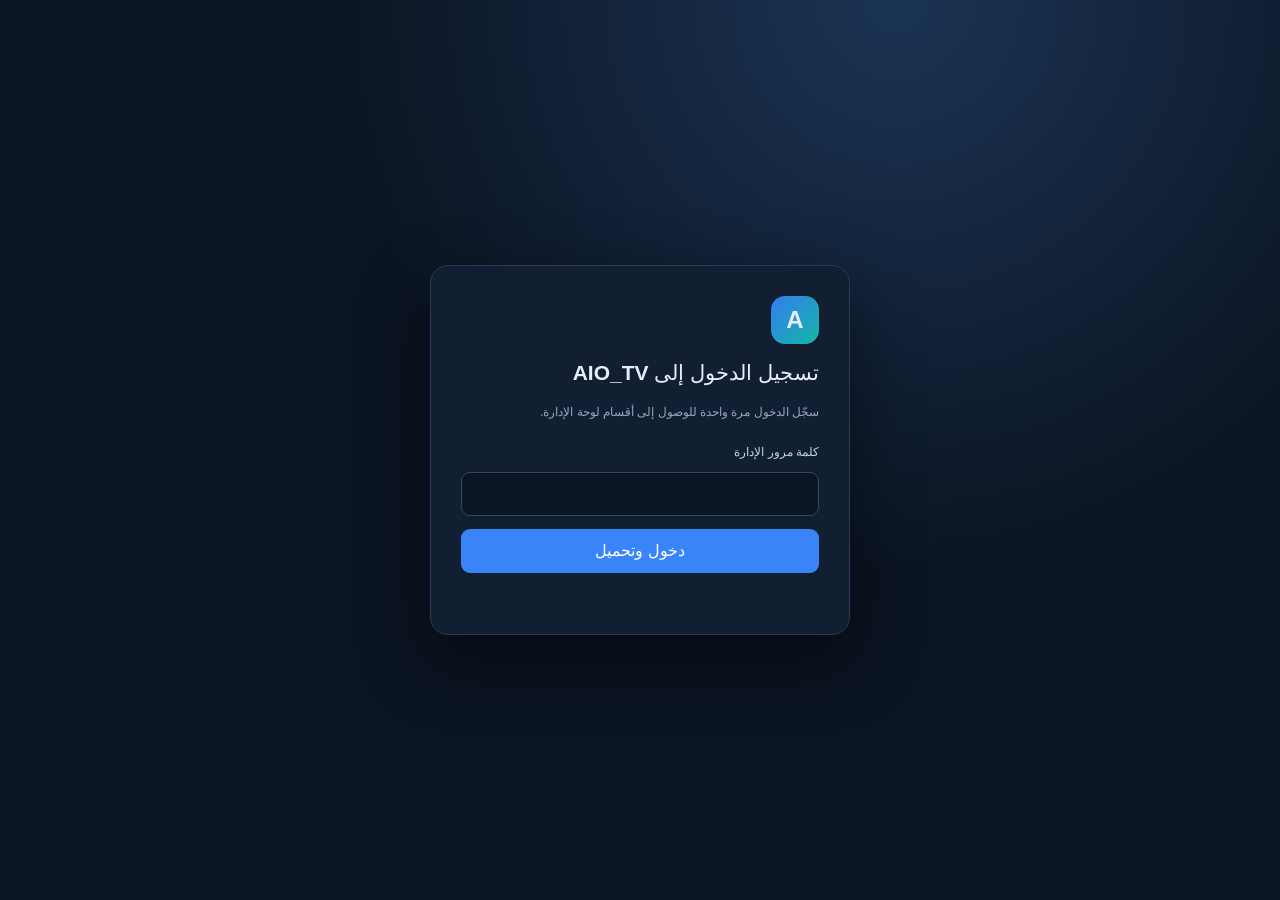
<file: public/admin-shell/index.html>
<!doctype html>
<html lang="ar" dir="rtl">
<head>
  <meta charset="utf-8">
  <meta name="viewport" content="width=device-width,initial-scale=1">
  <meta name="theme-color" content="#111c2e">
  <title>AIO_TV | لوحة الإدارة</title>
  <link rel="stylesheet" href="./assets/admin-shell.css">
</head>
<body>
  <section class="auth-gate" id="authGate">
    <form class="auth-card" id="loginForm">
      <div class="auth-mark">A</div>
      <h1>تسجيل الدخول إلى AIO_TV</h1>
      <p>سجّل الدخول مرة واحدة للوصول إلى أقسام لوحة الإدارة.</p>
      <label for="adminPassword">كلمة مرور الإدارة</label>
      <input id="adminPassword" type="password" autocomplete="current-password" required>
      <button id="loginButton" type="submit">دخول وتحميل</button>
      <div id="loginStatus" role="status" aria-live="polite"></div>
    </form>
  </section>
  <div class="app" id="app" hidden>
    <aside class="sidebar" id="sidebar">
      <a class="brand" href="#dashboard" aria-label="AIO TV Dashboard">
        <span class="brand-mark">A</span>
        <span class="brand-copy"><strong>AIO_TV</strong><small>مركز الإدارة</small></span>
      </a>
      <div class="nav-caption">القائمة الرئيسية</div>
      <nav class="nav" id="mainNav" aria-label="الأقسام الرئيسية">
        <button class="nav-item active" data-section="dashboard"><span class="nav-icon">⌂</span><span>Dashboard</span></button>
        <button class="nav-item" data-section="tv"><span class="nav-icon">▣</span><span>TV</span></button>
        <button class="nav-item" data-section="cameras"><span class="nav-icon">◉</span><span>Cameras</span></button>
        <button class="nav-item" data-section="vod"><span class="nav-icon">▷</span><span>VOD</span></button>
        <button class="nav-item" data-section="radios"><span class="nav-icon">♫</span><span>Radios</span></button>
        <button class="nav-item" data-section="users"><span class="nav-icon">♙</span><span>المستخدمون والتسجيل</span></button>
        <button class="nav-item" data-section="stores"><span class="nav-icon">▤</span><span>المتاجر والتقييمات</span></button>
        <button class="nav-item" data-section="subscriptions"><span class="nav-icon">◇</span><span>الاشتراكات وإزالة الإعلانات</span></button>
        <button class="nav-item" data-section="ads"><span class="nav-icon">▧</span><span>الإعلانات والإيرادات</span></button>
        <button class="nav-item" data-section="campaigns"><span class="nav-icon">◈</span><span>المعلنون والحملات</span></button>
        <button class="nav-item" data-section="billing"><span class="nav-icon">▣</span><span>الفواتير والمدفوعات</span></button>
        <button class="nav-item" data-section="reports"><span class="nav-icon">▥</span><span>التقارير</span></button>
        <button class="nav-item" data-section="settings"><span class="nav-icon">⚙</span><span>الإعدادات</span></button>
        <button class="nav-item" data-section="audit"><span class="nav-icon">☷</span><span>سجل العمليات</span></button>
        <button class="nav-item" data-section="monitoring"><span class="nav-icon">⌁</span><span>مراقبة النظام</span></button>
      </nav>
      <div class="sidebar-foot"><span class="status-dot"></span><span>الهيكل الأولي — دون ربط بيانات</span></div>
    </aside>

    <main class="main">
      <header class="topbar">
        <div class="topbar-start">
          <button class="icon-button" id="sidebarToggle" aria-label="طي القائمة">☰</button>
          <div class="breadcrumb"><span>AIO_TV</span><b>/</b><strong id="currentSection">Dashboard</strong></div>
        </div>
        <div class="topbar-end">
          <label class="search-box"><span>⌕</span><input id="sectionSearch" type="search" placeholder="ابحث في أقسام اللوحة..." autocomplete="off"></label>
          <button class="icon-button notification-button" type="button" title="الإشعارات" aria-label="الإشعارات">♧<i></i></button>
          <div class="user-chip"><span class="avatar">A</span><span><strong>مدير النظام</strong><small>حساب الإدارة</small></span></div>
        </div>
      </header>

      <section class="content" id="content">
        <section class="page-heading">
          <div><p class="eyebrow">نظرة عامة</p><h1 id="pageTitle">Dashboard</h1><p id="pageDescription">مركز موحد لمتابعة أقسام AIO_TV.</p></div>
          <span class="draft-tag">هيكل أولي</span>
        </section>
        <div id="pageBody" class="page-body"></div>
        <div id="tvFrameWrap" class="tv-frame-wrap" hidden></div>
      </section>
      <footer class="footer">AIO_TV Administration <span>•</span> واجهة مستقلة قيد التجهيز</footer>
    </main>
  </div>
  <script src="./assets/admin-shell.js"></script>
</body>
</html>
</file>
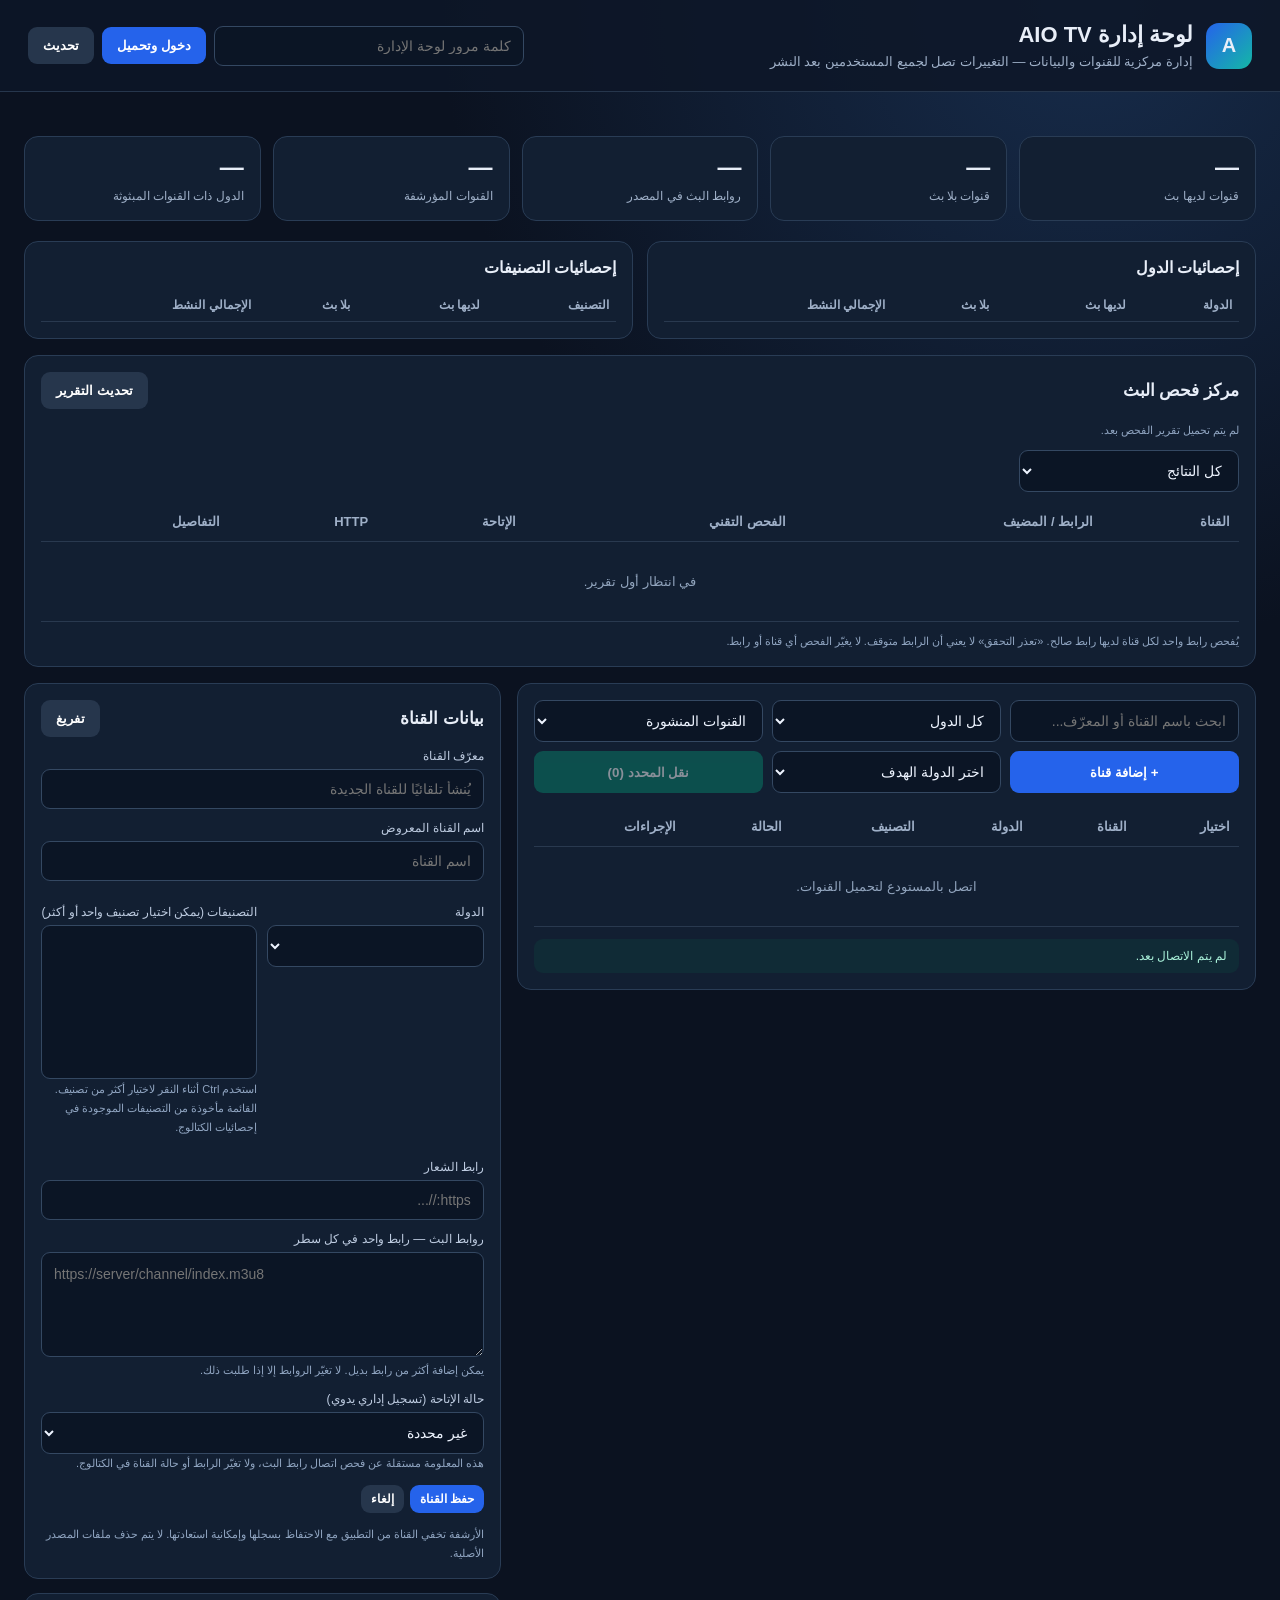
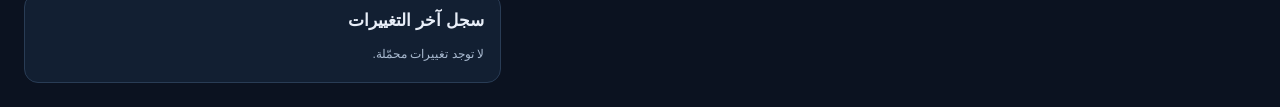
<file: public/admin/index.html>
<!doctype html>
<html lang="ar" dir="rtl">
<head>
<meta charset="utf-8"><meta name="viewport" content="width=device-width,initial-scale=1">
<title>AIO TV | لوحة الإدارة</title>
<style>
:root{color-scheme:dark;font-family:Tahoma,Arial,sans-serif;background:#0b1220;color:#e8eef8}
*{box-sizing:border-box}body{margin:0;background:radial-gradient(circle at 85% 0,#172c4b 0,transparent 32%),#0b1220;min-height:100vh}
.top{padding:22px 28px;border-bottom:1px solid #26364c;background:#0d1728dd;display:flex;align-items:center;justify-content:space-between;gap:18px;flex-wrap:wrap}
.brand{display:flex;align-items:center;gap:13px}.logo{width:46px;height:46px;border-radius:13px;background:linear-gradient(135deg,#2563eb,#14b8a6);display:grid;place-items:center;font-weight:900;font-size:20px}
h1{font-size:22px;margin:0}.sub{color:#9fb0c8;font-size:13px;margin-top:6px}
.wrap{max-width:1440px;margin:auto;padding:24px}.connect{display:flex;gap:8px;align-items:center;flex-wrap:wrap}.connect input{width:310px}
input,select,textarea{width:100%;background:#0b1525;color:#eef4ff;border:1px solid #344862;border-radius:9px;padding:11px 12px;font:14px Tahoma,Arial}
input:focus,select:focus,textarea:focus{outline:2px solid #2563eb55;border-color:#3b82f6}
button{border:0;border-radius:9px;padding:11px 15px;background:#2563eb;color:white;font-weight:700;cursor:pointer}
button:hover{filter:brightness(1.12)}button:disabled{opacity:.5;cursor:not-allowed}.secondary{background:#26364c}.danger{background:#9f343e}.success{background:#087f69}.muted{color:#9fb0c8}
.stats{display:grid;grid-template-columns:repeat(5,minmax(130px,1fr));gap:12px;margin:20px 0}.analytics{display:grid;grid-template-columns:1fr 1fr;gap:14px;margin:16px 0}.analytics .panel{min-width:0}.analytics h2{font-size:16px;margin:0 0 12px}.analytics table{min-width:0}.analytics th,.analytics td{padding:9px 7px;font-size:12px}
.stat,.panel{background:#121f32;border:1px solid #293c55;border-radius:14px;padding:16px}
.stat strong{display:block;font-size:24px;margin-bottom:5px}.stat span{color:#9fb0c8;font-size:12px}
.layout{display:grid;grid-template-columns:minmax(0,1.55fr) minmax(320px,1fr);gap:16px;align-items:start}.layout>*{min-width:0}
.toolbar{display:grid;grid-template-columns:repeat(3,minmax(0,1fr));gap:9px;margin-bottom:14px}.toolbar>*{min-width:0;width:100%}
.tablewrap{overflow:auto}table{width:100%;border-collapse:collapse;min-width:600px}th,td{text-align:right;padding:12px 9px;border-bottom:1px solid #29394f;font-size:13px}th{color:#9fb0c8;font-weight:600}
.namecell{font-weight:700}.subcell{font-size:11px;color:#91a4bd;margin-top:5px;direction:ltr;text-align:right}
.actions{display:flex;gap:6px;flex-wrap:wrap}.actions button{padding:7px 10px;font-size:12px}
.badge{display:inline-block;padding:4px 8px;border-radius:20px;background:#1c3657;color:#9bc4ff;font-size:11px}.archived{background:#49252c;color:#ffb7bf}
.formtitle{display:flex;justify-content:space-between;align-items:center;margin-bottom:12px}.formtitle h2{font-size:17px;margin:0}
.field{margin:12px 0}.field label{display:block;color:#bdcbe0;font-size:12px;margin-bottom:6px}.twocol{display:grid;grid-template-columns:1fr 1fr;gap:10px}select[multiple]{min-height:154px;padding:7px}select[multiple] option{padding:7px}
textarea{min-height:105px;resize:vertical;direction:ltr;text-align:left;line-height:1.5}
.help{font-size:11px;color:#8fa4c0;line-height:1.7}.status{margin-top:12px;padding:10px 12px;border-radius:9px;background:#102b36;color:#a8f0d9;font-size:12px;white-space:pre-wrap}
.audit{max-height:210px;overflow:auto;font-size:12px;color:#a9bad0;line-height:1.9}.audit div{border-bottom:1px solid #29394f;padding:5px 0}
.empty{text-align:center;padding:32px;color:#91a4bd}
@media(max-width:1200px){.layout{grid-template-columns:1fr}}
@media(max-width:900px){.layout{grid-template-columns:1fr}.analytics{grid-template-columns:1fr}.toolbar{grid-template-columns:1fr 1fr}.stats{grid-template-columns:repeat(2,1fr)}}
@media(max-width:560px){.wrap{padding:13px}.top{padding:16px}.connect input{width:100%}.connect{width:100%}.connect button{flex:1}.toolbar{grid-template-columns:1fr}.twocol{grid-template-columns:1fr}.stats{gap:8px}.stat{padding:12px}}
</style>
</head>
<body>
<header class="top">
 <div class="brand"><div class="logo">A</div><div><h1>لوحة إدارة AIO TV</h1><div class="sub">إدارة مركزية للقنوات والبيانات — التغييرات تصل لجميع المستخدمين بعد النشر</div></div></div>
 <div class="connect"><input id="workerPassword" type="password" autocomplete="current-password" placeholder="كلمة مرور لوحة الإدارة"><button id="connect">دخول وتحميل</button><button class="secondary" id="reload">تحديث</button></div>
</header>
<main class="wrap">
 <section class="stats">
  <div class="stat"><strong id="total">—</strong><span>قنوات لديها بث</span></div>
  <div class="stat"><strong id="noStreamCount">—</strong><span>قنوات بلا بث</span></div>
  <div class="stat"><strong id="streamLinksCount">—</strong><span>روابط البث في المصدر</span></div>
  <div class="stat"><strong id="archivedCount">—</strong><span>القنوات المؤرشفة</span></div>
  <div class="stat"><strong id="countryCount">—</strong><span>الدول ذات القنوات المبثوثة</span></div>
 </section>
 <section class="analytics">
  <div class="panel"><h2>إحصائيات الدول</h2><div class="tablewrap"><table><thead><tr><th>الدولة</th><th>لديها بث</th><th>بلا بث</th><th>الإجمالي النشط</th></tr></thead><tbody id="countryStats"></tbody></table></div></div>
  <div class="panel"><h2>إحصائيات التصنيفات</h2><div class="tablewrap"><table><thead><tr><th>التصنيف</th><th>لديها بث</th><th>بلا بث</th><th>الإجمالي النشط</th></tr></thead><tbody id="categoryStats"></tbody></table></div></div>
 </section>
 <section class="panel" style="margin:16px 0">
  <div class="formtitle"><h2>مركز فحص البث</h2><button class="secondary" id="refreshHealth">تحديث التقرير</button></div>
  <div id="streamHealthSummary" class="help">لم يتم تحميل تقرير الفحص بعد.</div>
  <div style="max-width:220px;margin-top:10px"><select id="streamHealthFilter" aria-label="فلترة نتائج فحص البث"><option value="all">كل النتائج</option><option value="down">المتوقفة فقط</option><option value="unknown">تعذر التحقق فقط</option></select></div>
  <div class="tablewrap" style="margin-top:10px"><table style="min-width:720px"><thead><tr><th>القناة</th><th>الرابط / المضيف</th><th>الفحص التقني</th><th>الإتاحة</th><th>HTTP</th><th>التفاصيل</th></tr></thead><tbody id="streamHealthRows"><tr><td colspan="6" class="empty">في انتظار أول تقرير.</td></tr></tbody></table></div>
  <div style="margin-top:10px"><button class="secondary" id="streamHealthMore" style="display:none">عرض 100 نتيجة إضافية</button></div>
  <div class="help" style="margin-top:8px">يُفحص رابط واحد لكل قناة لديها رابط صالح. «تعذر التحقق» لا يعني أن الرابط متوقف. لا يغيّر الفحص أي قناة أو رابط.</div>
 </section>
 <div class="layout">
  <section class="panel">
   <div class="toolbar">
    <input id="search" placeholder="ابحث باسم القناة أو المعرّف...">
    <select id="countryFilter"><option value="">كل الدول</option></select>
    <select id="stateFilter"><option value="active">القنوات المنشورة</option><option value="archived">الأرشيف</option><option value="all">الكل</option></select>
    <button id="add">+ إضافة قناة</button>
    <select id="moveCountry" aria-label="الدولة الهدف"><option value="">اختر الدولة الهدف</option></select>
    <button class="success" id="moveSelected" disabled>نقل المحدد (0)</button>
   </div>
   <div class="tablewrap"><table><thead><tr><th>اختيار</th><th>القناة</th><th>الدولة</th><th>التصنيف</th><th>الحالة</th><th>الإجراءات</th></tr></thead><tbody id="rows"><tr><td colspan="6" class="empty">اتصل بالمستودع لتحميل القنوات.</td></tr></tbody></table></div>
   <div id="status" class="status">لم يتم الاتصال بعد.</div>
  </section>
  <aside>
   <section class="panel">
    <div class="formtitle"><h2 id="formTitle">بيانات القناة</h2><button class="secondary" id="clear">تفريغ</button></div>
    <div class="field"><label>معرّف القناة</label><input id="channelId" placeholder="يُنشأ تلقائيًا للقناة الجديدة"></div>
    <div class="field"><label>اسم القناة المعروض</label><input id="channelName" placeholder="اسم القناة"></div>
    <div class="twocol">
     <div class="field"><label>الدولة</label><select id="channelCountry"></select></div>
     <div class="field"><label>التصنيفات (يمكن اختيار تصنيف واحد أو أكثر)</label><select id="channelCategories" multiple size="7"></select><div class="help">استخدم Ctrl أثناء النقر لاختيار أكثر من تصنيف. القائمة مأخوذة من التصنيفات الموجودة في إحصائيات الكتالوج.</div></div>
    </div>
    <div class="field"><label>رابط الشعار</label><input id="channelLogo" placeholder="https://..."></div>
    <div class="field"><label>روابط البث — رابط واحد في كل سطر</label><textarea id="channelStreams" placeholder="https://server/channel/index.m3u8"></textarea><div class="help">يمكن إضافة أكثر من رابط بديل. لا تغيّر الروابط إلا إذا طلبت ذلك.</div></div>
    <div class="field"><label>حالة الإتاحة (تسجيل إداري يدوي)</label><select id="channelAccessStatus"><option value="">غير محددة</option><option value="free">مفتوحة / غير مشفرة</option><option value="encrypted">مشفر / يتطلب صلاحية</option></select><div class="help">هذه المعلومة مستقلة عن فحص اتصال رابط البث، ولا تغيّر الرابط أو حالة القناة في الكتالوج.</div></div>
    <div class="actions"><button id="save">حفظ القناة</button><button class="secondary" id="cancel">إلغاء</button><button class="danger" id="archive" style="display:none">أرشفة</button><button class="success" id="restore" style="display:none">استعادة</button></div>
    <div class="help" style="margin-top:12px">الأرشفة تخفي القناة من التطبيق مع الاحتفاظ بسجلها وإمكانية استعادتها. لا يتم حذف ملفات المصدر الأصلية.</div>
   </section>
   <section class="panel" style="margin-top:14px"><div class="formtitle"><h2>سجل آخر التغييرات</h2></div><div class="audit" id="audit">لا توجد تغييرات محمّلة.</div></section>
  </aside>
 </div>
</main>
<script>
const WORKER="https://aio-tv-admin-api.vetdr66-1fe.workers.dev";
const PAGES="https://vetdr66-ops.github.io/aio-tv-data/";
const $=id=>document.getElementById(id);
let sessionToken=null,fileSha=null,overrides=null,catalog=[],catalogIndex=null,selected=null,selectedChannelIds=new Set(),searchTimer=null,countryNames={eg:"مصر",sa:"السعودية",ae:"الإمارات",qa:"قطر",kw:"الكويت",bh:"البحرين",om:"عُمان",jo:"الأردن",lb:"لبنان",sy:"سوريا",iq:"العراق",ma:"المغرب",dz:"الجزائر",tn:"تونس",ly:"ليبيا",sd:"السودان",us:"أمريكا",gb:"بريطانيا",fr:"فرنسا",de:"ألمانيا",tr:"تركيا",in:"الهند",kr:"كوريا الجنوبية",cn:"الصين"};
function setStatus(s){$("status").textContent=s}
function countryLabel(c){return countryNames[String(c||"").toLowerCase()]||String(c||"غير محدد").toUpperCase()}
function urlsOf(c){return (c.streams||[]).map(x=>typeof x==="string"?x:x.url).filter(Boolean)}
async function api(path,options){if(!sessionToken)throw Error("سجّل الدخول أولاً");const r=await fetch(WORKER+path,{...(options||{}),headers:{Accept:"application/json","Content-Type":"application/json",Authorization:"Bearer "+sessionToken,...((options||{}).headers||{})}});const j=await r.json().catch(()=>({}));if(!r.ok)throw Error(j.message||j.error||("HTTP "+r.status));return j}
function decode64(s){const b=atob(s.replace(/\n/g,""));const a=Uint8Array.from(b,x=>x.charCodeAt(0));return new TextDecoder().decode(a)}
function encode64(s){const a=new TextEncoder().encode(s);let b="";a.forEach(x=>b+=String.fromCharCode(x));return btoa(b)}
async function loadOverrides(){const d=await api("/github/overrides");fileSha=d.sha;overrides=JSON.parse(decode64(d.content));overrides.channels=overrides.channels||{};overrides.added_channels=overrides.added_channels||{};overrides.audit=overrides.audit||[]}
async function loadCatalog(){
 const idx=await (await fetch(PAGES+"data/index.json",{cache:"no-store"})).json();
 catalogIndex=idx;
 populateCategoryOptions();
 const codes=[...new Set([...Object.keys(idx.countries||{}),...Object.keys(idx.countries_without_streams||{}),"eg"])].sort();
 const lists=await Promise.all(codes.map(async c=>{const r=await fetch(PAGES+"data/countries/"+c+".json",{cache:"no-store"});if(r.status===404)return [];if(!r.ok)throw Error("تعذر تحميل بيانات الدولة "+c);return await r.json()}));
 catalog=lists.flat().map(c=>{
  const o=overrides.channels[c.id];
  if(!o||o.enabled===false)return c;
  return {
   ...c,
   name:o.display_name||c.name,
   country:o.country??c.country,
   categories:o.categories??c.categories,
   logo:o.logo??c.logo,
   streams:o.streams??c.streams,
   access_status:o.access_status??c.access_status
  };
 });
 Object.keys(overrides.added_channels||{}).forEach(id=>{if(!catalog.some(x=>x.id===id)){const a=overrides.added_channels[id];catalog.push({...a,id,is_admin_added:true,streams:a.streams||[]})}});
 const archived=Object.entries(overrides.channels||{}).filter(x=>x[1]&&x[1].enabled===false).map(([id,o])=>({...((o&&o.snapshot)||{}),id,name:(o.display_name||((o.snapshot||{}).name)||id),country:o.country||((o.snapshot||{}).country)||"",categories:o.categories||((o.snapshot||{}).categories)||[],logo:o.logo||((o.snapshot||{}).logo)||"",streams:o.streams||((o.snapshot||{}).streams)||[],is_archived:true,is_admin_added:!!((o.snapshot||{}).is_admin_added)}));
 archived.forEach(a=>{if(!catalog.some(x=>x.id===a.id))catalog.push(a)});
 catalog.forEach(c=>{c._searchKey=(String(c.name||"")+" "+String(c.id||"")).toLocaleLowerCase()});
 renderStatistics(archived.length);
 const opts=codes.map(c=>'<option value="'+c+'">'+countryLabel(c)+'</option>').join("");
 $("countryFilter").innerHTML='<option value="">كل الدول</option>'+opts;
 $("channelCountry").innerHTML=opts+'<option value="eg">مصر</option>';
 $("moveCountry").innerHTML='<option value="">اختر الدولة الهدف</option>'+$("channelCountry").innerHTML;
 render();
 renderAudit();
 publishDashboardSummary(archived.length);
 await loadStreamHealth();
 publishDashboardSummary(archived.length);
}
let streamHealthResults=[],streamHealthVisibleCount=100,streamHealthReport=null;
function publishDashboardSummary(archivedCount){
 if(window.parent===window)return;
 const active=catalog.filter(channel=>!channel.is_archived);
 const withStreams=active.filter(channel=>urlsOf(channel).length>0);
 const countries=new Set(withStreams.map(channel=>String(channel.country||"").toLowerCase()).filter(Boolean));
 const categories=new Set(active.flatMap(channel=>channel.categories||[]).map(String));
 const streamLinks=active.reduce((total,channel)=>total+urlsOf(channel).length,0);
 const report=streamHealthReport,health=report?{
  working:Number((report.summary||{}).working||0),
  down:Number((report.summary||{}).down||0),
  unknown:Number((report.summary||{}).unknown||0),
  generatedAt:report.generated_at||null
 }:null;
 window.parent.postMessage({type:"AIO_TV_DASHBOARD_SUMMARY",summary:{
  channelsWithStreams:withStreams.length,
  channelsWithoutStreams:active.length-withStreams.length,
  countries:countries.size,
  categories:categories.size,
  streamLinks:streamLinks,
  archivedChannels:Number(archivedCount||0),
  health:health
 }},window.location.origin);
}
function renderStreamHealthRows(){
 const rows=$("streamHealthRows"),filter=$("streamHealthFilter").value;
 const results=streamHealthResults.filter(item=>filter==="all"||item.status===filter);
 const visible=results.slice(0,streamHealthVisibleCount);
 const more=$("streamHealthMore");
 more.style.display=results.length>visible.length?"inline-block":"none";
 more.textContent="عرض "+Math.min(100,results.length-visible.length)+" نتيجة إضافية ("+visible.length+" من "+results.length+")";
 const labels={working:"يعمل مبدئيًا",down:"متوقف مؤكد",unknown:"تعذر التحقق"};
 const accessLabels={free:"مفتوح / غير مشفر",encrypted:"مشفر / يتطلب صلاحية"};
 rows.innerHTML=visible.map(item=>{const override=(overrides?.channels||{})[item.channel_id]||{},added=(overrides?.added_channels||{})[item.channel_id]||{},access=override.access_status||added.access_status||"";return '<tr><td>'+esc(item.channel_name)+'<div class="subcell">'+esc(item.channel_id)+'</div></td><td><a href="'+esc(item.url)+'" target="_blank" rel="noopener noreferrer">'+esc(item.host||item.url)+'</a></td><td><span class="badge '+(item.status==="down"?"archived":"")+'">'+esc(labels[item.status]||"غير معروف")+'</span></td><td>'+esc(accessLabels[access]||"غير مسجلة")+(access==="encrypted"?' <span class="badge archived">يدوي</span>':"")+'</td><td>'+esc(item.http_status??"—")+'</td><td>'+esc(item.message||"")+'</td></tr>';}).join("")||'<tr><td colspan="6" class="empty">لا توجد نتائج بهذه الحالة.</td></tr>';
}
async function loadStreamHealth(){
 const summary=$("streamHealthSummary"),rows=$("streamHealthRows");
 try{
  const response=await fetch(PAGES+"data/stream-health.json?v="+Date.now(),{cache:"no-store"});
  if(!response.ok)throw Error("لا يوجد تقرير منشور بعد");
  const report=await response.json(),counts=report.summary||{};
  streamHealthReport=report;
  summary.textContent="آخر فحص: "+new Date(report.generated_at).toLocaleString("ar-EG")+" — تم فحص "+Number(report.checked_count||0)+" رابطًا: يعمل مبدئيًا "+Number(counts.working||0)+"، متوقف "+Number(counts.down||0)+"، تعذر التحقق "+Number(counts.unknown||0)+".";
  streamHealthResults=report.results||[];
  streamHealthVisibleCount=100;
  renderStreamHealthRows();
  return true;
 }catch(error){
  streamHealthReport=null;
  summary.textContent="لم يتوفر تقرير فحص منشور بعد. "+error.message;
  streamHealthResults=[];
  streamHealthVisibleCount=100;
  rows.innerHTML='<tr><td colspan="6" class="empty">سيظهر التقرير بعد نجاح تشغيل GitHub Actions.</td></tr>';
  return false;
 }
}
async function runStreamHealthCheck(){
 const button=$("refreshHealth"),originalText=button.textContent;
 if(!sessionToken){setStatus("سجّل الدخول أولاً.");return}
 button.disabled=true;button.textContent="جارٍ بدء الفحص...";
 const startedAt=Date.now();
 try{
  await api("/github/workflows/sync-data/dispatch",{method:"POST",body:JSON.stringify({})});
  setStatus("تم طلب فحص جديد. جارٍ انتظار انتهاء الفحص والنشر...");
  button.textContent="جارٍ الفحص والنشر...";
  let run=null;
  for(let attempt=0;attempt<360;attempt++){
   await new Promise(resolve=>setTimeout(resolve,10000));
   const data=await api("/github/workflows/sync-data/runs");
   run=(data.workflow_runs||[]).find(item=>new Date(item.created_at).getTime()>=startedAt-15000);
   if(run&&run.status==="completed")break;
   run=null;
  }
  if(!run)throw Error("لم يصل الفحص إلى نتيجة خلال 60 دقيقة. يمكنك مراجعة GitHub Actions؛ قد يظل التشغيل جاريًا.");
  if(run.conclusion!=="success")throw Error("فشل الفحص أو النشر. راجع سجل GitHub Actions.");
  button.textContent="تحميل التقرير الجديد...";
  if(!await loadStreamHealth())throw Error("اكتمل الفحص والنشر، لكن تعذر تحميل التقرير الجديد.");
  publishDashboardSummary(catalog.filter(channel=>channel.is_archived).length);
  setStatus("اكتمل الفحص الجديد ونشر التقرير بنجاح. آخر تقرير معروض الآن.");
 }catch(error){
  const message=error.message||String(error);
  if(/Resource not accessible|workflow|403|404/i.test(message)){
   setStatus("تعذر تشغيل الفحص من اللوحة. تأكد أن رمز GitHub يسمح بتشغيل Actions (صلاحية Actions: write أو workflow حسب نوع الرمز). التفاصيل: "+message);
  }else{
   setStatus("تعذر إكمال الفحص الجديد: "+message);
  }
 }finally{
  button.disabled=false;button.textContent=originalText;
 }
}
function populateCategoryOptions(selectedCategories=[]){
 const idx=catalogIndex||{},known=idx.categories||{},missing=idx.categories_without_streams||{},labels=idx.category_labels||{};
 const keys=[...new Set([...Object.keys(known),...Object.keys(missing),...selectedCategories.map(s=>String(s))])].sort();
 const selected=new Set(selectedCategories.map(s=>String(s)));
 $("channelCategories").innerHTML=keys.map(k=>'<option value="'+esc(k)+'"'+(selected.has(k)?' selected':'')+'>'+esc(labels[k]||k)+' ('+esc(k)+')</option>').join("");
}
function selectedCategoryValues(){return Array.from($("channelCategories").selectedOptions).map(option=>option.value)}
function renderStatistics(archivedCount){
 const idx=catalogIndex||{};
 const ready=idx.countries||{},missing=idx.countries_without_streams||{};
 const categories=idx.categories||{},missingCategories=idx.categories_without_streams||{};
 const sum=o=>Object.values(o).reduce((n,v)=>n+Number(v||0),0);
 $("total").textContent=sum(ready);
 $("noStreamCount").textContent=sum(missing);
 $("streamLinksCount").textContent=Number(idx.total_streams||0);
 $("archivedCount").textContent=archivedCount;
 $("countryCount").textContent=Object.keys(ready).length;
 const countryKeys=[...new Set([...Object.keys(ready),...Object.keys(missing)])].sort();
 $("countryStats").innerHTML=countryKeys.map(k=>'<tr><td>'+esc(countryLabel(k))+' ('+esc(k.toUpperCase())+')</td><td>'+Number(ready[k]||0)+'</td><td>'+Number(missing[k]||0)+'</td><td>'+(Number(ready[k]||0)+Number(missing[k]||0))+'</td></tr>').join("")||'<tr><td colspan="4">لا توجد بيانات</td></tr>';
 const categoryKeys=[...new Set([...Object.keys(categories),...Object.keys(missingCategories)])].sort();
 const labels=idx.category_labels||{};
 $("categoryStats").innerHTML=categoryKeys.map(k=>'<tr><td>'+esc(labels[k]||k)+'</td><td>'+Number(categories[k]||0)+'</td><td>'+Number(missingCategories[k]||0)+'</td><td>'+(Number(categories[k]||0)+Number(missingCategories[k]||0))+'</td></tr>').join("")||'<tr><td colspan="4">لا توجد بيانات</td></tr>';
}
function render(){
 const q=$("search").value.trim().toLocaleLowerCase(),co=$("countryFilter").value,st=$("stateFilter").value;
 let list=catalog.filter(c=>(!q||c._searchKey.includes(q))&&(!co||String(c.country||"").toLowerCase()===co));
 list=list.filter(c=>st==="all"||(st==="archived"?c.is_archived:!c.is_archived));
 list.sort((a,b)=>String(a.name||a.id||"").localeCompare(String(b.name||b.id||""),"en",{sensitivity:"base"}));
 const totalMatches=list.length,shown=list.slice(0,100);
 $("rows").innerHTML=shown.length?shown.map(c=>'<tr><td><input type="checkbox" data-select-channel="'+esc(c.id)+'" style="width:auto" '+(selectedChannelIds.has(c.id)?"checked":"")+'></td><td><div class="namecell">'+esc(c.name||c.id)+'</div><div class="subcell">'+esc(c.id)+'</div></td><td>'+esc(countryLabel(c.country))+'</td><td>'+esc((c.categories||[]).join(", ")||"—")+'</td><td><span class="badge '+(c.is_archived?"archived":"")+'">'+(c.is_archived?"مؤرشفة":"منشورة")+'</span></td><td><div class="actions"><button class="secondary" data-edit="'+esc(c.id)+'">تعديل</button>'+(c.is_archived?'<button class="success" data-restore="'+esc(c.id)+'">استعادة</button>':'<button class="danger" data-archive="'+esc(c.id)+'">أرشفة</button>')+'</div></td></tr>').join(""):'<tr><td colspan="6" class="empty">لا توجد نتائج.</td></tr>';
 if(totalMatches>100) $("rows").innerHTML+='<tr><td colspan="6" class="empty">عرض أول 100 نتيجة من '+totalMatches+' نتيجة. استخدم البحث أو فلتر الدولة لتضييق النتائج.</td></tr>';
 $("rows").querySelectorAll("[data-select-channel]").forEach(b=>b.onchange=()=>{if(b.checked)selectedChannelIds.add(b.dataset.selectChannel);else selectedChannelIds.delete(b.dataset.selectChannel);updateMoveButton()});
 $("rows").querySelectorAll("[data-edit]").forEach(b=>b.onclick=()=>edit(b.dataset.edit));
 $("rows").querySelectorAll("[data-archive]").forEach(b=>b.onclick=()=>archive(b.dataset.archive));
 $("rows").querySelectorAll("[data-restore]").forEach(b=>b.onclick=()=>restore(b.dataset.restore));
 updateMoveButton();
}
function updateMoveButton(){$("moveSelected").textContent="نقل المحدد ("+selectedChannelIds.size+")";$("moveSelected").disabled=selectedChannelIds.size===0}
async function moveSelectedToCountry(){if(!overrides)throw Error("اتصل بالمستودع أولاً");const target=$("moveCountry").value;if(!target){setStatus("اختر الدولة الهدف أولاً.");return}const ids=[...selectedChannelIds].filter(id=>catalog.some(c=>c.id===id));if(!ids.length){setStatus("حدد قناة واحدة على الأقل.");return}if(ids.some(id=>catalog.find(c=>c.id===id).is_archived)){setStatus("لا يمكن نقل قنوات مؤرشفة. أزل تحديدها أولاً.");return}if(!confirm("نقل "+ids.length+" قناة محددة إلى "+countryLabel(target)+"؟ لن تتغير المعرّفات أو الأسماء أو روابط البث أو الشعارات أو التصنيفات."))return;try{for(const id of ids){const c=catalog.find(x=>x.id===id);if(c.is_admin_added){const a=overrides.added_channels[id]||{};a.country=target;overrides.added_channels[id]=a}else{const o=overrides.channels[id]||{};o.country=target;overrides.channels[id]=o}audit(id,"move_channel",{new_country:target})}await commit("Move "+ids.length+" channels to "+target);selectedChannelIds.clear();await loadCatalog();$("countryFilter").value=target;$("moveCountry").value="";$("search").value="";$("stateFilter").value="active";render();$("rows").querySelectorAll("[data-select-channel]").forEach(b=>b.checked=false);updateMoveButton();setStatus("تم نقل "+ids.length+" قناة إلى "+countryLabel(target)+". ستُحدّث بيانات التطبيق بعد اكتمال النشر.");}catch(e){setStatus("تعذر نقل القنوات: "+e.message)}}
function esc(v){return String(v==null?"":v).replace(/[&<>"']/g,c=>({"&":"&amp;","<":"&lt;",">":"&gt;",'"':"&quot;","'":"&#39;"}[c]))}
function renderAudit(){$("audit").innerHTML=(overrides.audit||[]).slice().reverse().slice(0,25).map(a=>'<div>'+esc(a.action||"تعديل")+' — '+esc(a.channel_id||"")+'<br><span class="muted">'+esc(a.changed_at||"")+'</span></div>').join("")||"لا توجد تغييرات مسجلة."}
function clearForm(){selected=null;$("formTitle").textContent="إضافة قناة جديدة";$("channelId").value="";$("channelId").disabled=false;$("channelName").value="";$("channelCountry").value="eg";populateCategoryOptions(["general"]);$("channelLogo").value="";$("channelStreams").value="";$("channelAccessStatus").value="";$("archive").style.display="none";$("restore").style.display="none"}
function edit(id){const c=catalog.find(x=>x.id===id);if(!c)return;selected=c;$("formTitle").textContent="تعديل بيانات القناة";$("channelId").value=c.id;$("channelId").disabled=true;$("channelName").value=c.name||"";$("channelCountry").value=String(c.country||"eg").toLowerCase();populateCategoryOptions(c.categories||[]);$("channelLogo").value=c.logo||"";$("channelStreams").value=urlsOf(c).join("\n");$("channelAccessStatus").value=c.access_status||"";$("archive").style.display=c.is_archived?"none":"inline-block";$("restore").style.display=c.is_archived?"inline-block":"none"}
function makeId(name){return "admin."+name.toLowerCase().normalize("NFD").replace(/[\u0300-\u036f]/g,"").replace(/[^a-z0-9]+/g,".").replace(/^\.+|\.+$/g,"")}
function add(){clearForm();$("formTitle").textContent="إضافة قناة جديدة"}
function validate(){const id=$("channelId").value.trim()||makeId($("channelName").value.trim());$("channelId").value=id;if(!id||!$("channelName").value.trim())throw Error("أدخل معرّف القناة واسمها");if(!/^[a-zA-Z0-9._-]+$/.test(id))throw Error("المعرّف يجب أن يحتوي أحرفًا وأرقامًا ونقاطًا فقط");const lines=$("channelStreams").value.split(/\r?\n/).map(x=>x.trim()).filter(Boolean);for(const u of lines)if(!/^https?:\/\//i.test(u))throw Error("رابط غير صالح: "+u);return {id,lines}}
function audit(id,action,extra){overrides.audit.push({channel_id:id,action:action,changed_at:new Date().toISOString(),...(extra||{})});overrides.updated_at=new Date().toISOString()}
async function commit(message){$("save").disabled=true;try{const body=JSON.stringify(overrides,null,2)+"\n";const result=await api("/github/overrides",{method:"PUT",body:JSON.stringify({message,content:encode64(body),sha:fileSha})});fileSha=result.sha;setStatus("تم حفظ التعديلات في المستودع. يجري الآن بناء الكتالوج ونشره تلقائيًا.");renderAudit()}finally{$("save").disabled=false}}
async function saveChannel(){try{if(!overrides)throw Error("اتصل بالمستودع أولاً");const v=validate(),name=$("channelName").value.trim(),country=$("channelCountry").value,categories=selectedCategoryValues(),logo=$("channelLogo").value.trim(),streams=v.lines.map(url=>({url:url,channel:v.id})),accessStatus=$("channelAccessStatus").value;const old=selected;
 if(!old){if(catalog.some(c=>c.id===v.id))throw Error("هذا المعرّف مستخدم بالفعل");overrides.added_channels[v.id]={name:name,country:country,categories:categories,logo:logo,streams:streams,access_status:accessStatus};audit(v.id,"add_channel",{new_name:name});}
 else if(old.is_admin_added){const item=overrides.added_channels[v.id]||{};overrides.added_channels[v.id]={...item,name:name,country:country,categories:categories,logo:logo,streams:streams,access_status:accessStatus};const o=overrides.channels[v.id]||{};delete o.display_name;delete o.country;delete o.categories;delete o.logo;delete o.streams;overrides.channels[v.id]=o;audit(v.id,"edit_admin_channel");}
 else {const o=overrides.channels[v.id]||{};o.display_name=name===(old.original_name||old.name)?null:name;if(o.display_name===null)delete o.display_name;o.country=country;o.categories=categories;o.logo=logo;o.streams=streams;o.access_status=accessStatus;o.enabled=true;delete o.snapshot;overrides.channels[v.id]=o;audit(v.id,"edit_channel",{new_name:name,new_country:country});}
 await commit(old?"Edit channel "+v.id:"Add channel "+v.id);
 try{await loadCatalog();clearForm()}catch(e){setStatus("تم الحفظ، لكن تعذر تحديث بيانات لوحة الإدارة: "+e.message)}
 }catch(e){setStatus("تعذر الحفظ: "+e.message)}}
async function archive(id){if(!overrides)return;const c=catalog.find(x=>x.id===id);if(!c)return;if(!confirm("أرشفة القناة "+(c.name||id)+"؟ ستختفي من التطبيق ويمكن استعادتها لاحقًا."))return;const o=overrides.channels[id]||{};o.snapshot={...c};o.enabled=false;overrides.channels[id]=o;audit(id,"archive_channel");try{await commit("Archive channel "+id);await loadCatalog();clearForm()}catch(e){setStatus("تعذر تنفيذ الأرشفة: "+e.message)}}
async function restore(id){const o=overrides.channels[id]||{};o.enabled=true;delete o.snapshot;overrides.channels[id]=o;audit(id,"restore_channel");try{await commit("Restore channel "+id);await loadCatalog();clearForm()}catch(e){setStatus("تعذر الاستعادة: "+e.message)}}
async function connect(){try{const password=$("workerPassword").value;if(!password)throw Error("أدخل كلمة مرور لوحة الإدارة");setStatus("جارٍ تسجيل الدخول وتحميل البيانات...");const response=await fetch(WORKER+"/login",{method:"POST",headers:{"Content-Type":"application/json"},body:JSON.stringify({password})});const result=await response.json().catch(()=>({}));if(!response.ok)throw Error(result.message||result.error||("HTTP "+response.status));if(!result.access_token)throw Error("لم يُرجع الخادم رمز جلسة صالحًا");sessionToken=result.access_token;await loadOverrides();await loadCatalog();setStatus("تم تسجيل الدخول وتحميل القنوات والتعديلات بنجاح.");}catch(e){sessionToken=null;setStatus("فشل الاتصال: "+e.message)}}
$("refreshHealth").onclick=runStreamHealthCheck;
$("streamHealthFilter").onchange=()=>{streamHealthVisibleCount=100;renderStreamHealthRows()};
$("streamHealthMore").onclick=()=>{streamHealthVisibleCount+=100;renderStreamHealthRows()};
$("connect").onclick=connect;$("reload").onclick=connect;$("moveSelected").onclick=moveSelectedToCountry;$("add").onclick=add;$("clear").onclick=clearForm;$("cancel").onclick=clearForm;$("save").onclick=saveChannel;$("archive").onclick=()=>selected&&archive(selected.id);$("restore").onclick=()=>selected&&restore(selected.id);$("search").oninput=()=>{clearTimeout(searchTimer);searchTimer=setTimeout(render,250)};$("countryFilter").onchange=render;$("stateFilter").onchange=render;

window.addEventListener("message",event=>{
 if(event.origin!==window.location.origin||event.source!==window.parent)return;
 const data=event.data||{};
 if(data.type==="AIO_TV_REQUEST_DASHBOARD_SUMMARY"){
  publishDashboardSummary(catalog.filter(channel=>channel.is_archived).length);
 }
});
window.addEventListener("message",async event=>{
 if(event.origin!==window.location.origin||event.source!==window.parent)return;
 const data=event.data||{};
 if(data.type!=="AIO_TV_ADMIN_SESSION"||typeof data.accessToken!=="string"||!data.accessToken)return;
 sessionToken=data.accessToken;
 $("connect").closest(".connect").style.display="none";
 setStatus("تم استلام جلسة الإدارة المركزية. جارٍ تحميل بيانات TV...");
 try{await loadOverrides();await loadCatalog();setStatus("تم تسجيل الدخول المركزي وتحميل القنوات والتعديلات بنجاح.");}
 catch(error){sessionToken=null;setStatus("تعذر تحميل بيانات TV: "+(error.message||String(error)));}
});
</script>
</body></html>
</file>
<file: public/admin-shell/assets/admin-shell.css>
:root{font-family:Tahoma,Arial,sans-serif;color:#e8eef8;background:#0b1422;font-synthesis:none;color-scheme:dark;--bg:#0b1422;--panel:#121f32;--panel2:#17263b;--line:#293b54;--muted:#94a7c0;--accent:#3984f7;--sidebar:286px}
*{box-sizing:border-box}body{margin:0;min-height:100vh;background:radial-gradient(ellipse at 72% -10%,#1b3454 0,transparent 38%),var(--bg)}button,input{font:inherit}.app{min-height:100vh}.sidebar{position:fixed;inset:0 0 0 auto;width:var(--sidebar);display:flex;flex-direction:column;background:#0e1a2b;border-left:1px solid var(--line);z-index:5;transition:width .2s ease}.brand{height:86px;padding:18px 20px;display:flex;align-items:center;gap:12px;color:inherit;text-decoration:none;border-bottom:1px solid var(--line)}.brand-mark{width:43px;height:43px;display:grid;place-items:center;border-radius:13px;background:linear-gradient(135deg,#347cf0,#12b8a5);font-size:22px;font-weight:900}.brand-copy{display:grid;gap:4px}.brand-copy strong{font-size:17px;letter-spacing:.5px}.brand-copy small{font-size:11px;color:var(--muted)}.nav-caption{padding:22px 20px 9px;color:#6f849f;font-size:11px}.nav{padding:0 11px 15px;overflow:auto;flex:1}.nav-item{width:100%;min-height:43px;padding:9px 12px;border:1px solid transparent;border-radius:9px;background:transparent;color:#aebed2;display:flex;align-items:center;gap:12px;text-align:right;cursor:pointer;font-size:13px;margin:2px 0}.nav-item:hover{background:#17283e;color:#fff}.nav-item.active{background:#1b3557;border-color:#294b76;color:#fff}.nav-icon{width:22px;text-align:center;font-size:17px;color:#8db7f7;flex:none}.sidebar-foot{padding:15px 17px;border-top:1px solid var(--line);font-size:10px;color:#8499b4;display:flex;align-items:center;gap:8px}.status-dot{width:7px;height:7px;background:#e4ae4d;border-radius:50%}
.main{margin-right:var(--sidebar);min-height:100vh;display:flex;flex-direction:column;transition:margin .2s ease}.topbar{height:76px;position:sticky;top:0;z-index:4;background:#0d1929ed;border-bottom:1px solid var(--line);backdrop-filter:blur(12px);display:flex;align-items:center;justify-content:space-between;padding:0 27px;gap:18px}.topbar-start,.topbar-end{display:flex;align-items:center;gap:15px}.icon-button{width:38px;height:38px;border:1px solid var(--line);border-radius:10px;background:#142238;color:#dce8f8;cursor:pointer;font-size:17px;position:relative}.icon-button:hover{border-color:#4778b5}.breadcrumb{display:flex;align-items:center;gap:10px;font-size:12px;color:var(--muted)}.breadcrumb b{color:#526780}.breadcrumb strong{color:#eef4ff}.search-box{height:38px;width:min(290px,28vw);display:flex;align-items:center;gap:8px;padding:0 11px;border:1px solid var(--line);border-radius:10px;background:#111f32;color:#8299b5}.search-box input{width:100%;min-width:0;background:transparent;border:0;outline:0;color:#fff;font-size:12px}.notification-button i{position:absolute;width:6px;height:6px;background:#e8a64b;border-radius:50%;top:7px;left:8px}.user-chip{display:flex;align-items:center;gap:9px}.avatar{width:35px;height:35px;border-radius:50%;display:grid;place-items:center;background:#25446c;color:#bcd8ff;font-weight:bold}.user-chip strong,.user-chip small{display:block}.user-chip strong{font-size:11px}.user-chip small{font-size:10px;color:var(--muted);margin-top:4px}
.content{width:100%;max-width:1600px;margin:0 auto;padding:29px}.page-heading{display:flex;align-items:center;justify-content:space-between;gap:15px;margin-bottom:24px}.eyebrow{font-size:11px;color:#78aefb;margin:0 0 8px}.page-heading h1{font-size:24px;margin:0}.page-heading p:not(.eyebrow){font-size:12px;color:var(--muted);margin:9px 0 0}.draft-tag{font-size:10px;color:#e6c17b;border:1px solid #6c5734;background:#352c1e;border-radius:20px;padding:6px 10px}.page-body{min-height:300px}.section-grid{display:grid;grid-template-columns:repeat(3,minmax(0,1fr));gap:15px}.overview-card,.panel,.placeholder{background:linear-gradient(145deg,#15243a,#111d2f);border:1px solid var(--line);border-radius:14px}.overview-card{padding:19px;min-height:135px}.card-icon{width:35px;height:35px;border-radius:10px;background:#203c61;color:#a9ceff;display:grid;place-items:center;font-size:17px;margin-bottom:14px}.overview-card strong{display:block;font-size:13px}.overview-card small{display:block;color:var(--muted);font-size:11px;line-height:1.8;margin-top:7px}.panel{padding:20px;margin-top:16px}.panel h2{font-size:14px;margin:0 0 9px}.panel p{font-size:12px;color:var(--muted);line-height:1.9;margin:0}.placeholder{min-height:260px;display:flex;flex-direction:column;align-items:center;justify-content:center;text-align:center;padding:30px}.placeholder-icon{font-size:35px;color:#79aef8;margin-bottom:13px}.placeholder h2{font-size:17px;margin:0 0 10px}.placeholder p{max-width:520px;color:var(--muted);font-size:12px;line-height:2;margin:0}.placeholder .note{margin-top:16px;padding:8px 12px;border-radius:8px;background:#1b2c42;color:#b4c6dc;font-size:10px}.tv-frame-wrap[hidden]{display:none}.tv-frame-wrap{height:calc(100vh - 245px);min-height:600px;border:1px solid var(--line);border-radius:13px;overflow:hidden;background:#0b1220}.tv-frame{width:100%;height:100%;border:0;background:#0b1220}.footer{margin-top:auto;padding:18px 29px;border-top:1px solid var(--line);font-size:10px;color:#7187a2}.footer span{padding:0 5px;color:#4f6d91}
.app.sidebar-collapsed .sidebar{width:76px}.app.sidebar-collapsed .main{margin-right:76px}.app.sidebar-collapsed .brand{justify-content:center;padding:12px}.app.sidebar-collapsed .brand-copy,.app.sidebar-collapsed .nav-caption,.app.sidebar-collapsed .nav-item span:not(.nav-icon),.app.sidebar-collapsed .sidebar-foot span:not(.status-dot){display:none}.app.sidebar-collapsed .nav-item{justify-content:center;padding:10px 4px}.app.sidebar-collapsed .nav-icon{font-size:19px}.app.sidebar-collapsed .sidebar-foot{justify-content:center}
@media(max-width:1050px){:root{--sidebar:250px}.section-grid{grid-template-columns:repeat(2,minmax(0,1fr))}.topbar{padding:0 17px}.content{padding:22px}}
@media(max-width:720px){.sidebar{width:280px;transform:translateX(100%);transition:transform .22s ease}.app.mobile-nav-open .sidebar{transform:translateX(0);box-shadow:-15px 0 45px #0008}.main,.app.sidebar-collapsed .main{margin-right:0}.app.sidebar-collapsed .sidebar{width:280px}.app.sidebar-collapsed .brand-copy,.app.sidebar-collapsed .nav-caption,.app.sidebar-collapsed .nav-item span:not(.nav-icon),.app.sidebar-collapsed .sidebar-foot span:not(.status-dot){display:initial}.app.sidebar-collapsed .brand{justify-content:flex-start;padding:18px 20px}.app.sidebar-collapsed .nav-item{justify-content:flex-start;padding:9px 12px}.app.sidebar-collapsed .sidebar-foot{justify-content:flex-start}.topbar{height:65px;padding:0 12px}.topbar-end{gap:8px}.search-box{width:38px;padding:0 10px}.search-box:focus-within{position:absolute;left:58px;right:58px;width:auto;background:#111f32}.user-chip>span:last-child{display:none}.breadcrumb{font-size:11px}.content{padding:20px 13px}.page-heading h1{font-size:21px}.section-grid{grid-template-columns:1fr}.tv-frame-wrap{height:calc(100vh - 220px);min-height:540px}.footer{padding:15px}}


.auth-gate{position:fixed;inset:0;z-index:20;display:grid;place-items:center;padding:20px;background:radial-gradient(ellipse at 70% 0,#1b3454 0,transparent 45%),#0b1422}
.auth-gate[hidden]{display:none}
.auth-card{width:min(420px,100%);padding:30px;background:#121f32;border:1px solid #293b54;border-radius:18px;box-shadow:0 24px 70px #0007;display:flex;flex-direction:column;gap:13px}
.auth-mark{width:48px;height:48px;display:grid;place-items:center;border-radius:14px;background:linear-gradient(135deg,#347cf0,#12b8a5);font-size:24px;font-weight:900}
.auth-card h1{font-size:21px;margin:4px 0}
.auth-card p{font-size:12px;color:#94a7c0;line-height:1.8;margin:0 0 8px}
.auth-card label{font-size:12px;color:#c5d3e6}
.auth-card input{width:100%;height:44px;padding:0 12px;border:1px solid #344862;border-radius:9px;background:#0b1525;color:#eef4ff}
.auth-card button{height:44px;border:0;border-radius:9px;background:#3984f7;color:white;font-weight:700;cursor:pointer}
.auth-card button:disabled{opacity:.55;cursor:wait}
#loginStatus{min-height:18px;color:#ffb7bf;font-size:11px;line-height:1.7}

.overview-card-link{cursor:pointer;transition:border-color .18s ease,transform .18s ease}
.overview-card-link:hover{border-color:#477fc4;transform:translateY(-2px)}
.overview-card-link:focus-visible{outline:2px solid #78aefb;outline-offset:3px}
.tv-summary{margin-top:12px;padding-top:10px;border-top:1px solid var(--line);color:#a9c9f4;font-size:10px;line-height:1.9}

/* Camera dashboard summary */
.overview-card-link{cursor:pointer;transition:border-color .18s ease,transform .18s ease}
.overview-card-link:hover{border-color:#4778b5;transform:translateY(-2px)}
.overview-card-link:focus-visible{outline:2px solid #78aefb;outline-offset:3px}
.camera-summary{margin-top:12px;padding-top:10px;border-top:1px solid var(--line);color:#b9cbe2;font-size:10px;line-height:1.9}
.camera-panel{margin-bottom:16px}
.camera-panel>h2{font-size:16px;margin:0 0 10px}
.camera-panel>p{font-size:12px;color:var(--muted);line-height:1.9}
.camera-stats{display:grid;grid-template-columns:repeat(5,minmax(0,1fr));gap:10px;margin:18px 0}
.camera-stats>div{padding:15px;background:#0e1a2b;border:1px solid var(--line);border-radius:11px;min-width:0}
.camera-stats strong{display:block;font-size:22px;margin-bottom:7px}
.camera-stats span{display:block;color:var(--muted);font-size:11px;line-height:1.7}
.camera-health{padding:13px 15px;border:1px solid var(--line);border-radius:10px;background:#0e1a2b;color:#c3d4e9;font-size:12px;line-height:1.9}
.camera-note{margin-top:13px!important}
@media(max-width:1050px){.camera-stats{grid-template-columns:repeat(3,minmax(0,1fr))}}
@media(max-width:720px){.camera-stats{grid-template-columns:repeat(2,minmax(0,1fr))}}


/* Radio catalog management */
.radio-summary{margin-top:12px;padding-top:10px;border-top:1px solid var(--line);color:#b9cbe2;font-size:10px;line-height:1.9}
.radio-panel,.radio-editor{margin-bottom:16px}
.radio-toolbar{display:flex;align-items:center;justify-content:space-between;gap:14px;flex-wrap:wrap}
.radio-toolbar h2{font-size:16px;margin:0 0 7px}
.radio-toolbar p{font-size:12px;color:var(--muted);line-height:1.8;margin:0}
.radio-toolbar-actions,.radio-editor-actions{display:flex;gap:8px;align-items:center;flex-wrap:wrap}
.radio-toolbar select,.radio-list-tools input,.radio-form-grid input{min-height:39px;padding:8px 11px;border:1px solid var(--line);border-radius:8px;background:#0b1525;color:#eaf1fb;min-width:0}
.radio-primary,.radio-secondary{border:0;border-radius:8px;padding:10px 15px;cursor:pointer;font-weight:700}
.radio-primary{background:#347ff0;color:#fff}.radio-secondary{background:#24364d;color:#dbe7f6}
.radio-stats{display:grid;grid-template-columns:repeat(4,minmax(0,1fr));gap:10px;margin:18px 0}
.radio-stats>div{padding:14px;background:#0e1a2b;border:1px solid var(--line);border-radius:10px}
.radio-stats strong{display:block;font-size:21px;margin-bottom:6px}.radio-stats span{color:var(--muted);font-size:11px}
.radio-list-tools{display:flex;align-items:center;justify-content:space-between;gap:12px;margin:14px 0;color:var(--muted);font-size:11px}
.radio-list-tools input{width:min(440px,100%)}
.radio-table-wrap{overflow-x:auto}.radio-table{width:100%;border-collapse:collapse;font-size:12px;min-width:720px}
.radio-table th,.radio-table td{padding:11px 9px;border-bottom:1px solid var(--line);text-align:right;vertical-align:middle}
.radio-table th{color:#9fb2ca;font-weight:600}.radio-table td strong,.radio-table td small{display:block}
.radio-table td small{font-size:10px;color:var(--muted);margin-top:4px}
.radio-stream-badge{display:inline-block;padding:4px 8px;border-radius:20px;font-size:10px}
.radio-stream-badge.has-stream{background:#123b35;color:#8ee1c9}.radio-stream-badge.no-stream{background:#3b3020;color:#f0c58a}
.radio-row-actions{display:flex;gap:6px}.radio-row-actions button{border:1px solid #36516f;border-radius:6px;background:#1a2c43;color:#d9e8fb;padding:6px 9px;cursor:pointer}
.radio-row-actions button.delete{border-color:#75404a;background:#3b2028;color:#ffb8c0}
.radio-status{margin:13px 0 0;padding:10px 12px;background:#0e1a2b;border:1px solid var(--line);border-radius:8px;color:#b9cbe2;font-size:11px;line-height:1.8}
.radio-editor[hidden]{display:none}.radio-editor-note{font-size:11px;color:var(--muted)}
.radio-form-grid{display:grid;grid-template-columns:repeat(3,minmax(0,1fr));gap:12px;margin-top:18px}
.radio-form-grid label{display:flex;flex-direction:column;gap:6px;color:#b7c8dd;font-size:11px;min-width:0}
.radio-form-grid input{width:100%;font-size:12px}.radio-form-grid .radio-wide{grid-column:span 3}
.radio-editor-actions{margin-top:18px}
@media(max-width:1050px){.radio-form-grid{grid-template-columns:repeat(2,minmax(0,1fr))}.radio-form-grid .radio-wide{grid-column:span 2}}
@media(max-width:720px){.radio-stats{grid-template-columns:repeat(2,minmax(0,1fr))}.radio-form-grid{grid-template-columns:1fr}.radio-form-grid .radio-wide{grid-column:span 1}.radio-toolbar{align-items:stretch}.radio-toolbar-actions{width:100%}.radio-toolbar-actions select{flex:1}}
</file>
